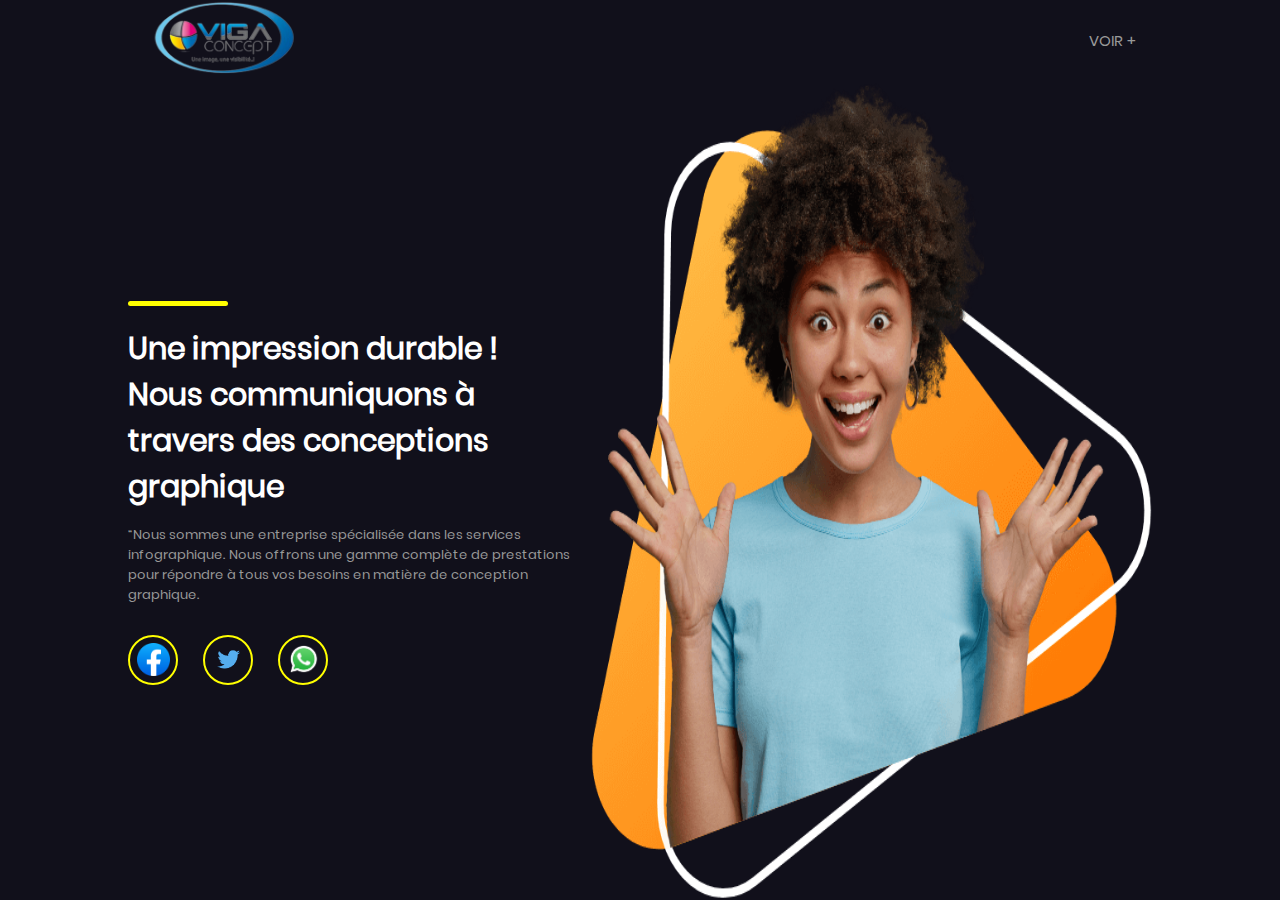
<file: index.html>
<!--
    /**
    * copyright 2024 @julie-claudia
    */
-->
<!DOCTYPE html> <!-- @julie-claudia (1)-->

<html lang="fr"><!--Contient la langue du projet (2)-->

<head>

    <!----------------------------------------------------->
    <!-- encodage UTF-8 de l'unicode (3)-->
    <meta charset="UTF-8">
    <!----------------------------------------------------->

    <!----------------------------------------------------->
    <!-- Compatibilite du navigateur edge (4)-->
    <meta http-equiv="X-UA-Compatible" content="IE=edge">
    <meta name="viewport" content="width=device-width, initial-scale=1.0">
    <!----------------------------------------------------->

    <!----------------------------------------------------->
    <!--Information sur la page (5)-->
    <meta name="description" content="Site vitrine de viga concept , entreprise de prestation de service infographique situer a Bafoussam ...">
    <!----------------------------------------------------->
    
    <!----------------------------------------------------->
    <!--contient les mots cles (6)-->
    <meta name="keywords" content="viga , concept , infographie , bafoussam , impresion , numerique"> 
    <!----------------------------------------------------->

    <!----------------------------------------------------->
    <!--contient le nom de l'auteur (6)-->
    <meta name="author" content="julie claudia"> 
    <!----------------------------------------------------->

    <!----------------------------------------------------->
    <!--style css brute (7)-->
    <link rel="stylesheet" href="assets/css/style.css">
    <!----------------------------------------------------->

    <!-- favicon du projet (8)-->
    <link rel="icon" href="favicon.png" type="image/x-icon">
    <!----------------------------------------------------->
    
    <title>Viga Concept</title><!--titre du projet (9)-->
</head>
<body>

    <!--Block sur la navigation-->
    <header>
        <div class="logo">
            <img src="./assets/picture/logo.png" alt="" width="200px" style="margin-top: 50px;">
        </div>
        <!-- menu responsive -->
        <div class="toggle-menu"></div>

        <ul class="menu">
            <li><a href="assets/page/home.html">Voir +</a></li>
        </ul>
    </header>

    <!--Block sur le contenue principale-->
    <section>
        <div class="left">
            <hr>
            <h1> Une impression durable ! <br> Nous communiquons à travers des conceptions graphique</h1>
            <p>“Nous sommes une entreprise spécialisée dans les services infographique. Nous offrons une gamme complète de prestations pour répondre à tous vos besoins en matière de conception graphique.</p>
            <ul class="icons">
                <li><i><img src="assets/picture/img1.png" alt="" width="33px" height="33px"></i></li>
                <li><i><img src="assets/picture/img2.png" alt="" width="33px" height="33px"></i></li>
                <li><i><img src="assets/picture/img3.png" alt="" width="33px" height="33px"></i></li>
            </ul>
        </div>
        <!-- right div -->
        <div class="right">
             <img src="assets/picture/img.png">
        </div>
    </section>

    <!-- 
       Script de preloader 
    -->
    <div class="loading-container" data-loading-container>
        <div class="loading-circle"></div>
    </div>

    <!-- 
       BACK TO TOP
    -->
    <button onclick="topFunction()" id="myBtn" title="Go to top"></button>

    <!----------------------------------------------------->
    <!-- Javascript brute (10)-->
    <script src="assets/js/javascript.js"></script> 
    <!----------------------------------------------------->
</body>
</html>
</file>
<file: assets/css/style.css>
/*-----------------------------------*\
  #style.css
\*-----------------------------------*/

/**
 * copyright 2024 @diedou-cabrel
 */

/*-----------------------------------*\
  #CUSTOM VAR_PROPERTY
\*-----------------------------------*/

:root{
   /**
   * colors
   */
   --bg-scrollbar : hsl(231, 12%, 12%);
   --color-scrollbar : yellow ;
   --color-loader: hsl(210, 11%, 15%); 
   --bg-cercle-loader: hsl(0, 0%, 70%);
   --bg-loader: hsl(0, 0%, 100%);
   --bg-btn-top:hsl(217, 33%, 12%);
   --color-btn-top:hsl(0, 0%, 100%);
   --hover-btn-top:hsl(244, 71%, 23%);

   --bg:#11101b;
   --bg-first-logo:yellow;
   --bg-second-logo:#fff;
   --bg-link:#999;
   --bg-hover-link:#fff;
   --bg-text-input:#fff;
   --bg-text:#fff;
   --bg-text-second:#999;

   /**
   * typography
   */
   --ff-poppins: 'Poppins', sans-serif;

   --fs-0: 0.5rem;
   --fs-1: 1.0rem;
   --fs-2: 1.1rem;
   --fs-3: 1.2rem;
   --fs-4: 1.3rem;
   --fs-5: 1.4rem;
   --fs-6: 1.5rem;
   --fs-7: 1.6rem;
   --fs-8: 1.7rem;
   --fs-9: 1.8rem;
   --fs-10: 1.9rem;
   --fs-10: 2.0rem;
 
   --fw-400: 400;
   --fw-500: 500;
   --fw-600: 600;
   --fw-700: 700;
   --fw-800: 800;

   /**
   * transition
   */
   --transition-1: 0.25s ease;
   --transition-2: 0.25s ease-in-out;

   /**
   * Border
   */
   --radius-circle-loader: 50%;
   --radius-cercle:50%;

   /**
   * spacing (padding , margin)
   */

   /**
   * clip path
   */
}

/*-----------------------------------*\
  #RESET
\*-----------------------------------*/

  *, *::before, *::after {
    margin: 0;
    padding: 0;
    box-sizing: border-box;
  }
  
  a { text-decoration: none; }
  
  li { list-style: none; }
  
  a,
  img,
  span,
  input,
  button,
  ion-icon { display: block; }
  
  button {
    font: inherit;
    background: none;
    border: none;
    cursor: pointer;
  }
  
  input {
    font: inherit;
    width: 100%;
    border: none;
  }
  
  html {
    font-family: var(--ff-poppins);
    scroll-behavior: smooth;
  }
  
  body { overflow-x: hidden; }
  
  body.active { overflow-y: hidden; }
  
  ::-webkit-scrollbar { width: 8px; }
  
  ::-webkit-scrollbar-track { background: var(--bg-scrollbar); }
  
  ::-webkit-scrollbar-thumb {
    background: var(--color-scrollbar);
    border-radius: 10px;
  }

  /*-----------------------------------*\
  #CUSTOM FONT
  \*-----------------------------------*/
  /* Webfont: Refault-Italic */
  @font-face {
      font-family:'poppins';
      src: url(../fonts/poppins.ttf);
  }

  /*-----------------------------------*\
  #CUSTOM LOADING
  \*-----------------------------------*/
  .loading-container {
    position: fixed;
    top: 0;
    left: 0;
    width: 100%;
    height: 100vh;
    background-color: var(--bg-loader);
    display: grid;
    place-items: center;
    transition: var(--transition-1);
    z-index: 6;
  }

  .loading-container.loaded {
    opacity: 0;
    visibility: hidden;
  }

  .loading-circle {
    width: 50px;
    height: 50px;
    border: 5px solid var(--bg-cercle-loader);
    border-block-start-color: var(--color-loader);
    border-radius: var(--radius-circle-loader);
    animation: loading 0.5s linear infinite;
  }

  @keyframes loading {
    0% { transform: rotate(0); }
    100% { transform: rotate(1turn); }
  }

  .loading-container.loaded .loading-circle {
    animation-iteration-count: 1;
  }

  /*-----------------------------------*\
  * #GO TO TOP
  \*-----------------------------------*/
  #myBtn {
    display: none;
    position: fixed;
    bottom: 20px;
    right: 30px;
    z-index: 99;
    border: none;
    outline: none;
    background-color: var(--bg-btn-top);
    color: var(--color-btn-top);
    cursor: pointer;
    padding: 15px;
    border-radius: var(--radius-cercle);
    font-size: 18px;
  }
  
  #myBtn:hover {
    background-color: var(--hover-btn-top);
  }
/*-----------------------------------*\
  #REUSED STYLE
\*-----------------------------------*/

body {
  background-color: var(--bg);
  position: relative;
}
span {
  color: var(--bg-first-logo);
}
header {
  display: flex;
  align-items: center;
  justify-content: space-between;
  padding: 0 10%;
  height: 80PX;
}
header .logo {
  color: var(--bg-second-logo);

}
header .menu {
  display: flex;
  align-items: center;
}
header .menu li {
  margin: 0 15px;
  list-style: none;
}
header .menu li a {
  color: var(--bg-link);
  text-decoration: 0;
  text-transform: uppercase;
  font-size: 15px;
  position: relative;
  transition: 0.5s;
}
header .menu li a:hover {
  color: var(--bg-hover-link);
  font-size: 18px;
}
header .menu li a::before {
  position: absolute;
  bottom: -5px;
  content: "";
  width: 0%;
  height: 5px;
  border-radius: 6px;
  transition: 0.5s;
  background-color: var(--bg-first-logo);
}

header .menu li a:hover::before {
  width:100%;
}
section {
  height: calc(100vh - 80px);
  align-items: center;
  padding: 0 10%;
  display: flex;
}
.left {
  width: 45%;
  
}
.search-box {
  display: flex;
  align-items: center;
  border: 2px solid var(--bg-first-logo);
  width: 250px;
  padding: 5px 10px;
  border-radius: 60px;
}
.search-box img {
  width: 16px;
}
.search-box input {
  background-color: transparent;
  color: var(--bg-text-input);
  width: calc(100% - 16px);
  padding-left: 5px;
  border: 0;
  outline: 0;
}
.left hr {
  width: 100px;
  margin: 20px 0;
  background-color: var(--bg-first-logo);
  border: 0;
  height: 5px;
  border-radius: 6px;
}
.left h1 {
  font-size: 30px;
  color:var(--bg-text);
}
.left p {
  color: var(--bg-text-second);
  font-size: 13px;
  margin: 15px 0;
}
.icons {
  list-style: none;
  display: flex;
  margin-left: -25px;
}
.icons li {
  margin: 15px 0;
}
.icons li i{
  color: var(--bg-first-logo);
  font-size: 20px;
  border: 2px solid var(--bg-first-logo);
  height: 50px;
  width: 50px;
  display: flex;
  align-items: center;
  justify-content: center;
  border-radius: 50%;
  margin-left: 25PX;
  cursor: pointer;
  transition: 0.5s;
}
.icons li i:hover {
  background-color: var(--bg-first-logo);
  color: var(--bg-hover-link);
  transform: scale(1.5);
}
.right {
  width: 55%;
  display: flex;
  align-items: center;
  justify-content: center;
  height: 100%;
}
.right img {
  height: 100%;
  width: 100%;
}
/*Responsive*/

@media (max-width:904px) {
  header {
      padding: 0 5%;
  }
  header .menu {
      display: none;
  }
  section {
      margin-top: 100px;
      flex-direction: column;
  }
  section .left , section .right {
      width: 100%;
  }
  .toggle-menu {
      width: 50px;
      height: 50px;
      display: flex;
      align-items: center;
      justify-content: center;
      cursor: pointer;
      z-index: 1;
      position: relative;
  }
  .toggle-menu::before{
      position: absolute;
      content: "";
      height: 5px;
      width: 25px;
      background-color: var(--bg-hover-link);
      border-radius: 6px;
      box-shadow: 0 10px 0 var(--bg-hover-link);
      transform: translateY(-10px);
      transition: 0.5s;
  }
  .toggle-menu.active::before{
      transform: translateY(0) rotate(-45deg);
      box-shadow: 0 0px 0 var(--bg-hover-link);
  }
  .toggle-menu::after{
      position: absolute;
      content: "";
      height: 5px;
      width: 25px;
      background-color: var(--bg-hover-link);
      border-radius: 6px;
      transform: translateY(10px);
      transition: 0.5s;
  }
  .toggle-menu.active::after{
      transform: translateY(0) rotate(45deg);
      
  }
  header .menu.responsive {
      display: flex;
      position: absolute;
      top: 0;
      left: 0;
      background-color:var(--bg);
      height: 100%;
      width: 100%;
      display: flex;
      align-items: center;
      justify-content: center;
      flex-direction: column;
  }
  header .menu.responsive li {
      margin: 25px 0;
  }
}
</file>
